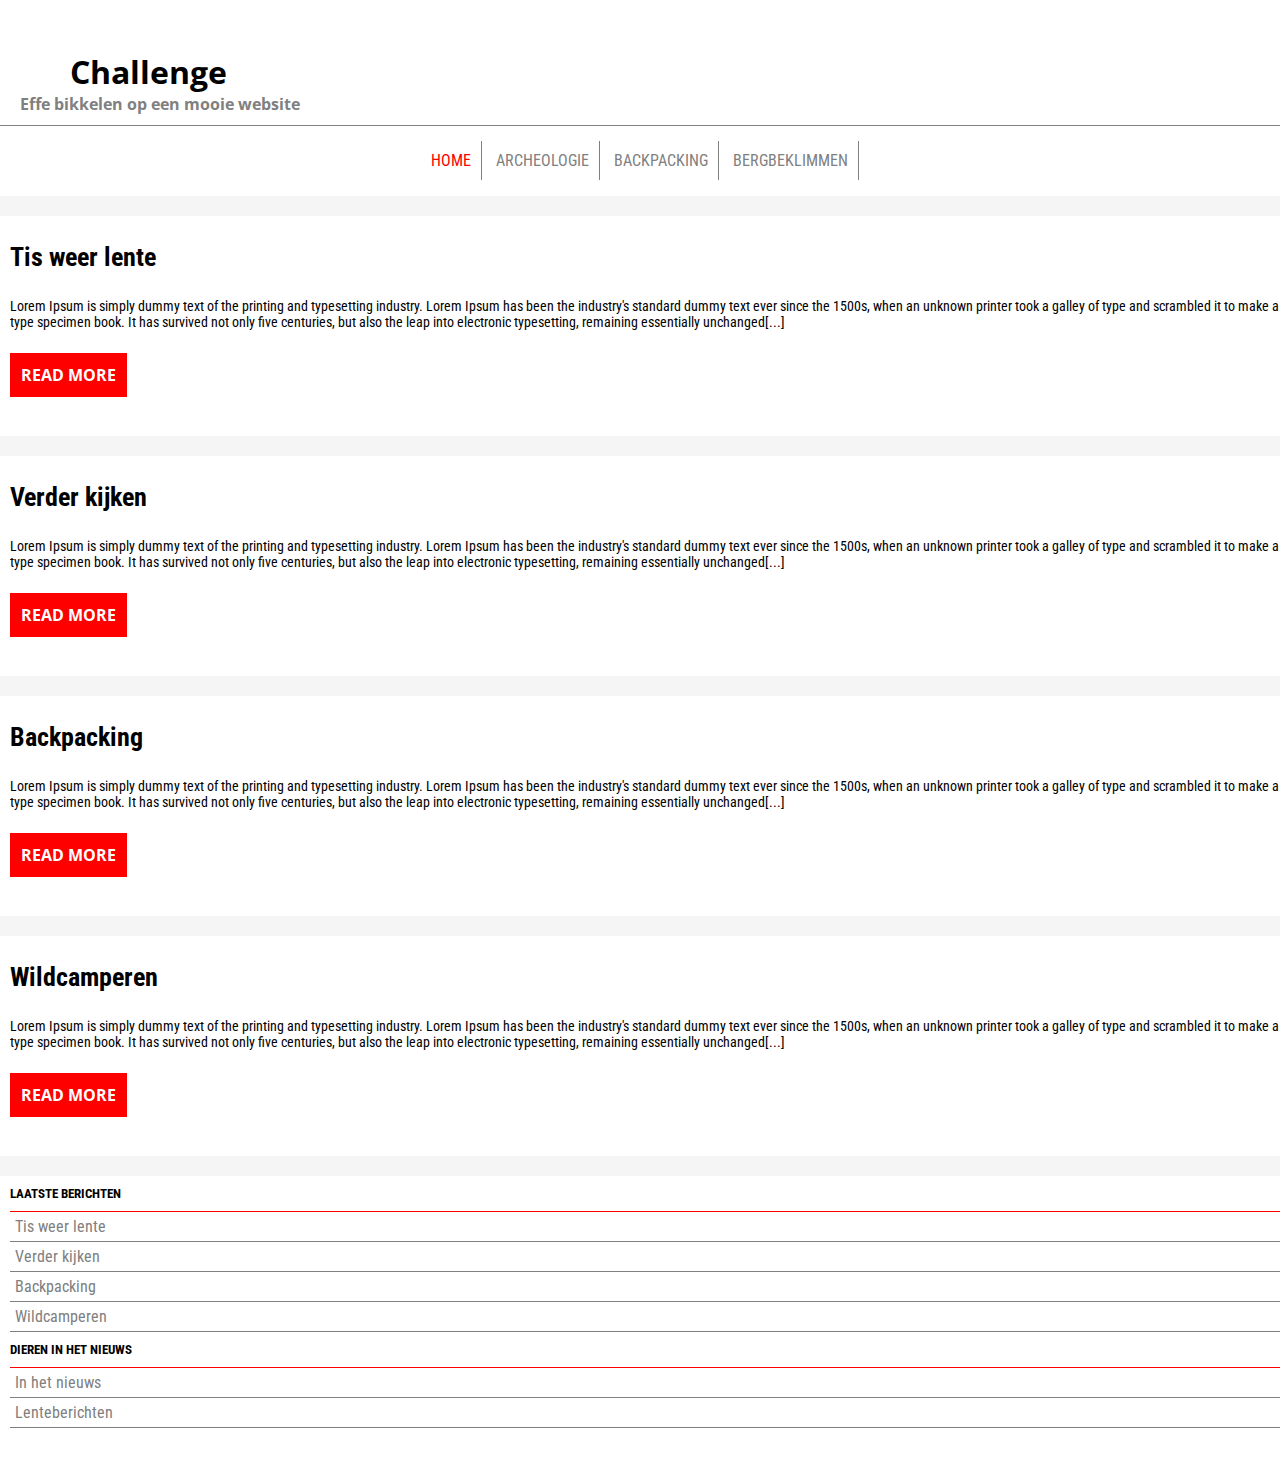
<file: index.html>
<!DOCTYPE html>
<html lang="en">
<head>
    <meta charset="UTF-8">
    <title>Challenge - Effe bikkelen op een mooie website</title>

    <!--Viewport is om de device resolutie op te halen en dit toe te passen aan de website-->
    <meta name="viewport" content="width=device-width, initial-scale=1">

    <!--De link hieronder verwijzd naar het css bestand-->
    <link rel="stylesheet" href="css/style.css">

    <!--Dit zijn meerderen favicons voor verschillende browsers ( meer gesupport )-->
    <link rel="apple-touch-icon" sizes="180x180" href="img/favicons/apple-touch-icon.png">
    <link rel="icon" type="image/png" sizes="32x32" href="img/favicons/favicon-32x32.png">
    <link rel="icon" type="image/png" sizes="16x16" href="img/favicons/favicon-16x16.png">
    <link rel="mask-icon" href="img/favicons/safari-pinned-tab.svg" color="#5bbad5">
    <meta name="msapplication-TileColor" content="#da532c">
    <meta name="theme-color" content="#ffffff">

    <!--Google fonts die ik het meeste vind lijken op die van versie ( 1 )-->
    <link href="https://fonts.googleapis.com/css?family=Open+Sans|Roboto+Condensed" rel="stylesheet">

</head>
<body>
<!--De header-->
<div class="header">
    <h1 id="challengeText1">Challenge</h1>
    <h4 id="challengeText2">Effe bikkelen op een mooie website</h4>
</div>
<!--NavigationMenu-->
<div class="nav">
    <label for="toggle">&#9776;</label>
    <input type="checkbox" id="toggle"/>
    <!--In de menu class zitten de links van de navbar-->
    <div class="menu">
        <a href="index.html" class="active">HOME</a>
        <a href="#">ARCHEOLOGIE</a>
        <a href="#">BACKPACKING</a>
        <a href="#">BERGBEKLIMMEN</a>
    </div>
</div>
<!--In de containers zit allen content-->
<div class="container">
    <div class="box1">
        <h3>Tis weer lente</h3>
        <p>Lorem Ipsum is simply dummy text of the printing and typesetting industry. Lorem Ipsum has been the
            industry's standard dummy text ever since the 1500s, when an unknown printer took a galley of type and
            scrambled it to make a type specimen book. It has survived not only five centuries, but also the leap into
            electronic typesetting, remaining essentially unchanged[...]</p>
        <a href="tisLente.html">READ MORE</a>
    </div>
</div>
<div class="container">
    <div class="box1">
        <h3>Verder kijken</h3>
        <p>Lorem Ipsum is simply dummy text of the printing and typesetting industry. Lorem Ipsum has been the
            industry's standard dummy text ever since the 1500s, when an unknown printer took a galley of type and
            scrambled it to make a type specimen book. It has survived not only five centuries, but also the leap into
            electronic typesetting, remaining essentially unchanged[...]</p>
        <a href="#">READ MORE</a>
    </div>
</div>
<div class="container">
    <div class="box1">
        <h3>Backpacking</h3>
        <p>Lorem Ipsum is simply dummy text of the printing and typesetting industry. Lorem Ipsum has been the
            industry's standard dummy text ever since the 1500s, when an unknown printer took a galley of type and
            scrambled it to make a type specimen book. It has survived not only five centuries, but also the leap into
            electronic typesetting, remaining essentially unchanged[...]</p>
        <a href="#">READ MORE</a>
    </div>
</div>
<div class="container">
    <div class="box1">
        <h3>Wildcamperen</h3>
        <p>Lorem Ipsum is simply dummy text of the printing and typesetting industry. Lorem Ipsum has been the
            industry's standard dummy text ever since the 1500s, when an unknown printer took a galley of type and
            scrambled it to make a type specimen book. It has survived not only five centuries, but also the leap into
            electronic typesetting, remaining essentially unchanged[...]</p>
        <a href="#">READ MORE</a>
    </div>
</div>
<div class="container2">
    <div class="footer">
        <h5>LAATSTE BERICHTEN</h5>
        <a href="tisLente.html">Tis weer lente</a>
        <a href="#">Verder kijken</a>
        <a href="#">Backpacking</a>
        <a href="#">Wildcamperen</a>
        <h5>DIEREN IN HET NIEUWS</h5>
        <a href="#">In het nieuws</a>
        <a href="#">Lenteberichten</a>
    </div>
</div>
<script src="https://ajax.googleapis.com/ajax/libs/jquery/3.3.1/jquery.min.js"></script>
<script src="https://cdnjs.cloudflare.com/ajax/libs/popper.js/1.12.9/umd/popper.min.js"></script>
</body>
</html>
</file>
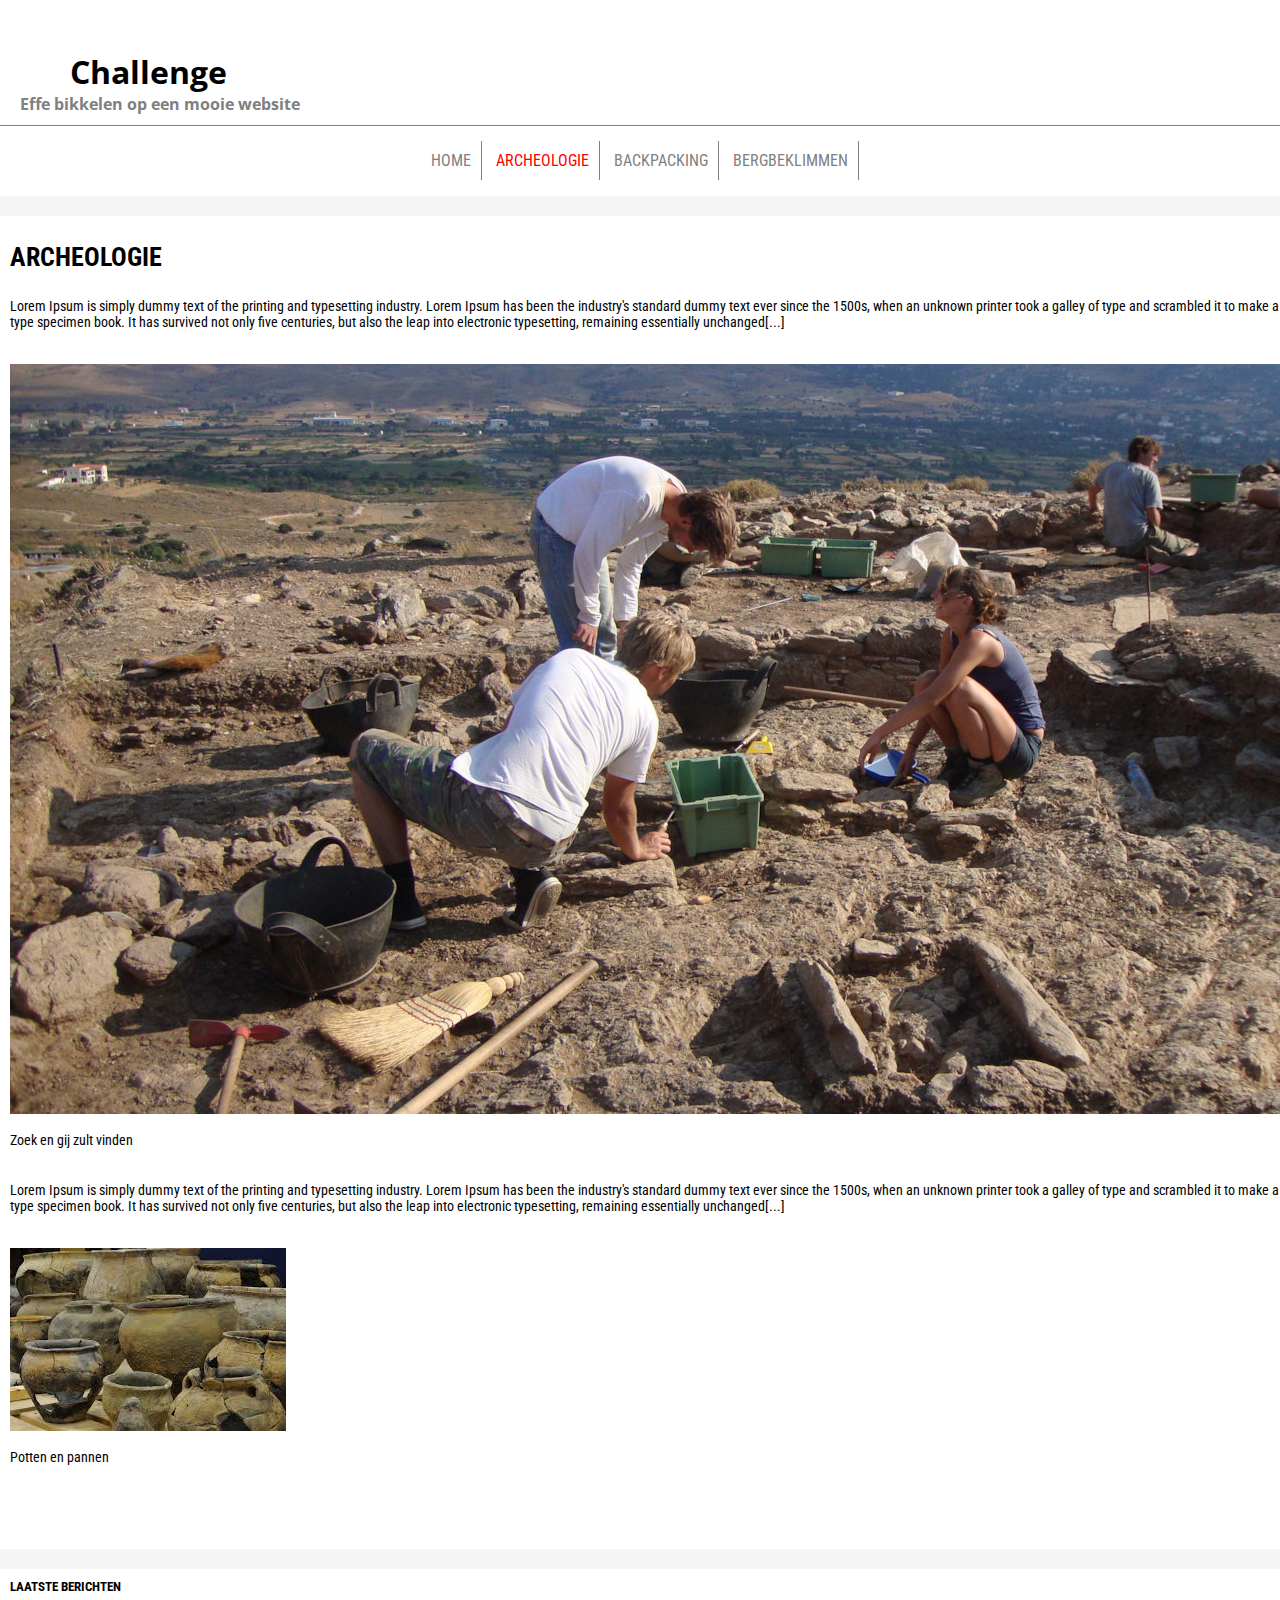
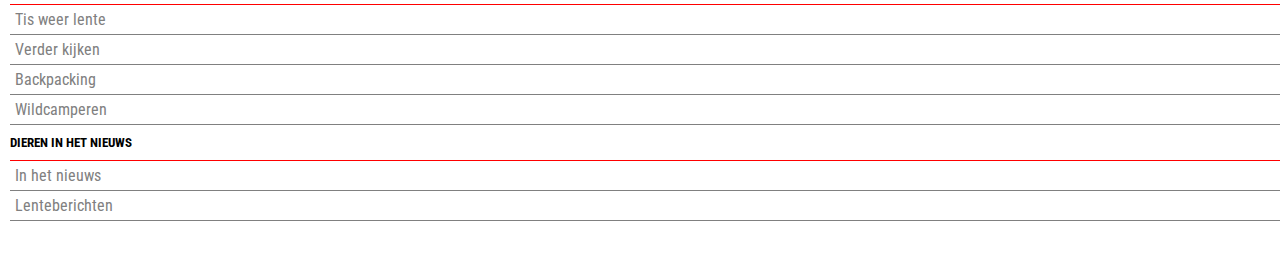
<file: archeologie.html>
<!DOCTYPE html>
<html lang="en">
<head>
    <meta charset="UTF-8">
    <title>Challenge - archeologie</title>
    <!--Viewport is om de device resolutie op te halen en dit toe te passen aan de website-->
    <meta name="viewport" content="width=device-width, initial-scale=1">

    <!--De link hieronder verwijzd naar het css bestand-->
    <link rel="stylesheet" href="css/style.css">

    <!--Dit zijn meerderen favicons voor verschillende browsers ( meer gesupport )-->
    <link rel="apple-touch-icon" sizes="180x180" href="img/favicons/apple-touch-icon.png">
    <link rel="icon" type="image/png" sizes="32x32" href="img/favicons/favicon-32x32.png">
    <link rel="icon" type="image/png" sizes="16x16" href="img/favicons/favicon-16x16.png">
    <link rel="mask-icon" href="img/favicons/safari-pinned-tab.svg" color="#5bbad5">
    <meta name="msapplication-TileColor" content="#da532c">
    <meta name="theme-color" content="#ffffff">

    <!--Google fonts die ik het meeste vind lijken op die van versie ( 1 )-->
    <link href="https://fonts.googleapis.com/css?family=Open+Sans|Roboto+Condensed" rel="stylesheet">
</head>
<body>
<!--De header-->
<div class="header">
    <h1 id="challengeText1">Challenge</h1>
    <h4 id="challengeText2">Effe bikkelen op een mooie website</h4>
</div>
<!--NavigationMenu-->
<div class="nav">
    <label for="toggle">&#9776;</label>
    <input type="checkbox" id="toggle"/>
    <!--In de menu class zitten de links van de navbar-->
    <div class="menu">
        <a href="index.html">HOME</a>
        <a href="archeologie.html" class="active">ARCHEOLOGIE</a>
        <a href="backpacking.html">BACKPACKING</a>
        <a href="bergbeklimmen.html">BERGBEKLIMMEN</a>
    </div>
</div>
<div class="container">
    <div class="box1">
        <h3>ARCHEOLOGIE</h3>
        <p>Lorem Ipsum is simply dummy text of the printing and typesetting industry. Lorem Ipsum has been the
            industry's standard dummy text ever since the 1500s, when an unknown printer took a galley of type and
            scrambled it to make a type specimen book. It has survived not only five centuries, but also the leap into
            electronic typesetting, remaining essentially unchanged[...]</p>
        <img class="imageResponsive" src="img/archeologie.jpg">
        <p>Zoek en gij zult vinden</p>
        <p>Lorem Ipsum is simply dummy text of the printing and typesetting industry. Lorem Ipsum has been the
            industry's standard dummy text ever since the 1500s, when an unknown printer took a galley of type and
            scrambled it to make a type specimen book. It has survived not only five centuries, but also the leap into
            electronic typesetting, remaining essentially unchanged[...]</p>
        <img class="imageResponsive" src="img/pannenenpotten.jpg">
        <p>Potten en pannen</p>
    </div>
</div>
        <div class="container2">
            <div class="footer">
                <h5>LAATSTE BERICHTEN</h5>
                <a href="tisLente.html" class="active">Tis weer lente</a>
                <a href="verderKijken.html">Verder kijken</a>
                <a href="backpacking.html">Backpacking</a>
                <a href="wildcamperen.html">Wildcamperen</a>
                <h5>DIEREN IN HET NIEUWS</h5>
                <a href="verderKijken.html">In het nieuws</a>
                <a href="tisLente.html">Lenteberichten</a>
            </div>
        </div>
        <script src="https://ajax.googleapis.com/ajax/libs/jquery/3.3.1/jquery.min.js"></script>
        <script src="https://cdnjs.cloudflare.com/ajax/libs/popper.js/1.12.9/umd/popper.min.js"></script>
</body>
</html>
</file>
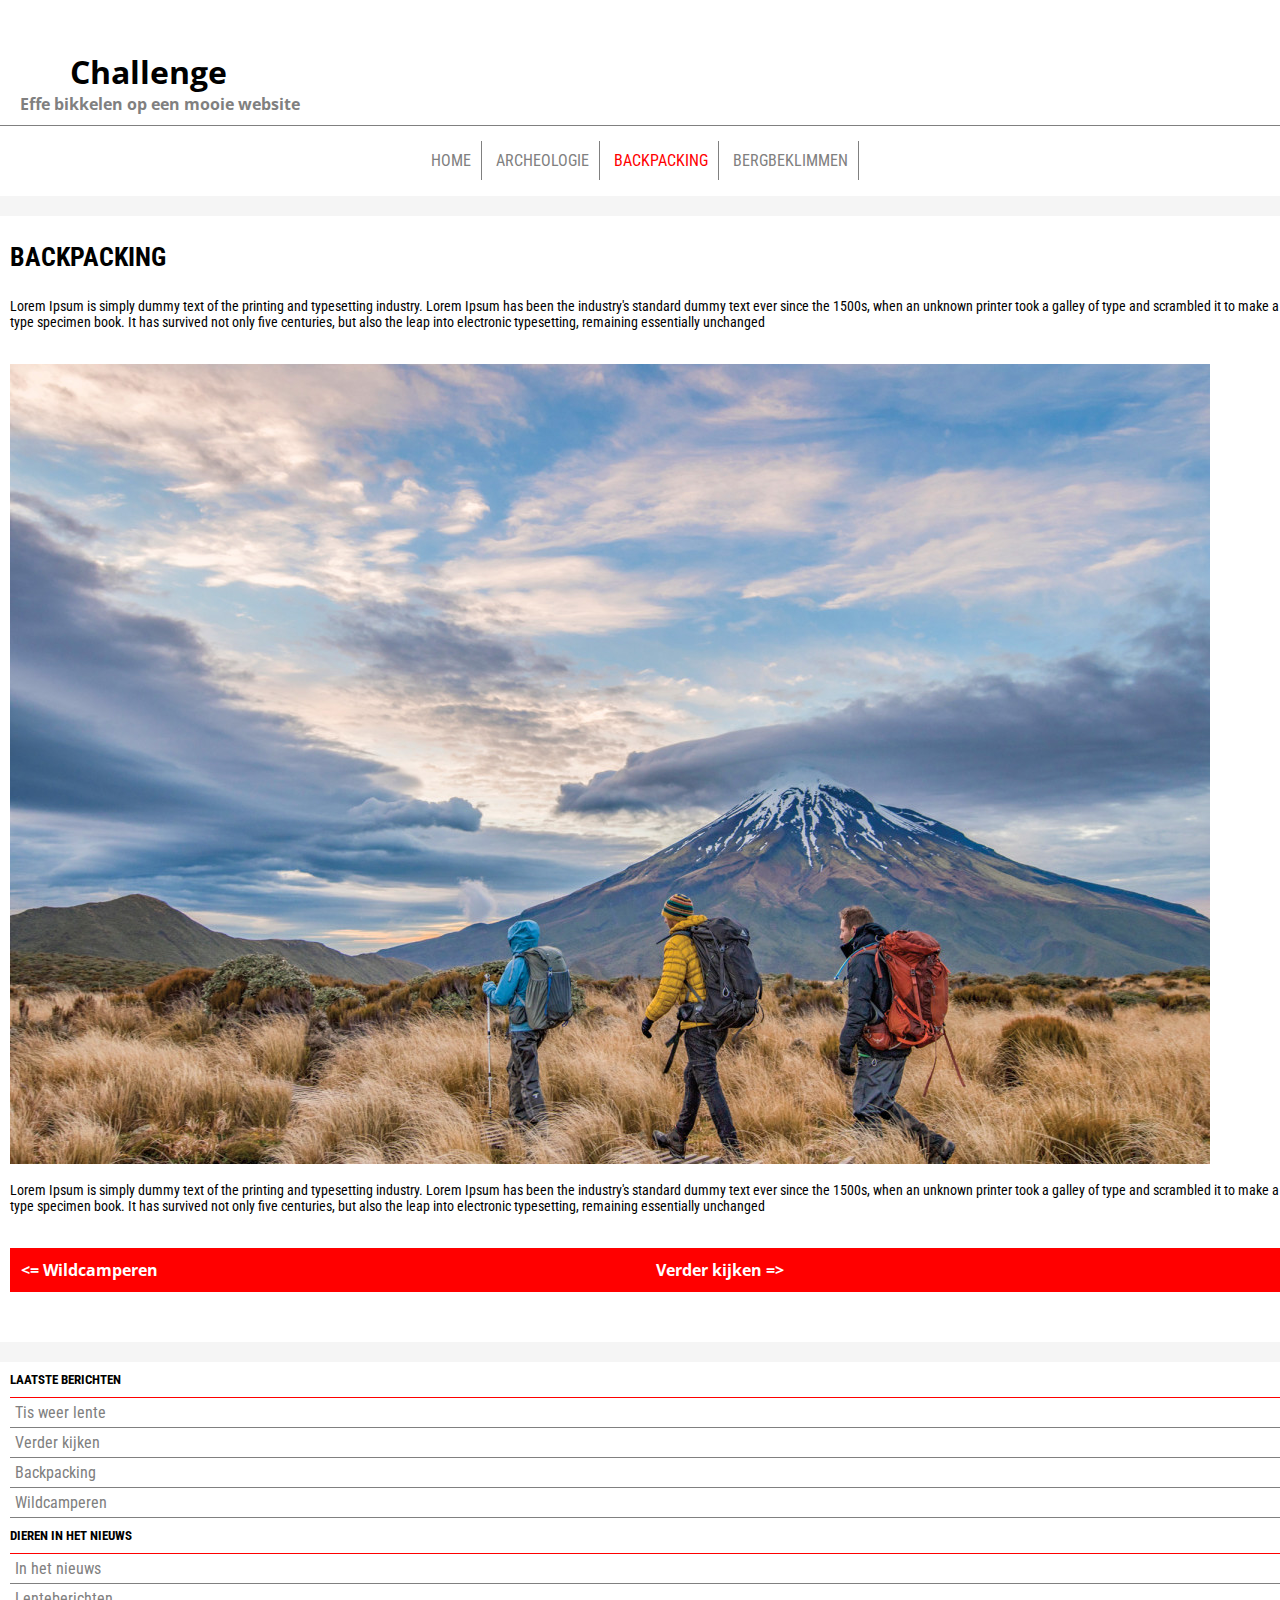
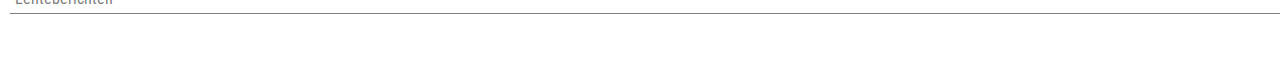
<file: backpacking.html>
<!DOCTYPE html>
<html lang="en">
<head>
    <meta charset="UTF-8">
    <title>Challenge - backpacking</title>
    <!--Viewport is om de device resolutie op te halen en dit toe te passen aan de website-->
    <meta name="viewport" content="width=device-width, initial-scale=1">

    <!--De link hieronder verwijzd naar het css bestand-->
    <link rel="stylesheet" href="css/style.css">

    <!--Dit zijn meerderen favicons voor verschillende browsers ( meer gesupport )-->
    <link rel="apple-touch-icon" sizes="180x180" href="img/favicons/apple-touch-icon.png">
    <link rel="icon" type="image/png" sizes="32x32" href="img/favicons/favicon-32x32.png">
    <link rel="icon" type="image/png" sizes="16x16" href="img/favicons/favicon-16x16.png">
    <link rel="mask-icon" href="img/favicons/safari-pinned-tab.svg" color="#5bbad5">
    <meta name="msapplication-TileColor" content="#da532c">
    <meta name="theme-color" content="#ffffff">

    <!--Google fonts die ik het meeste vind lijken op die van versie ( 1 )-->
    <link href="https://fonts.googleapis.com/css?family=Open+Sans|Roboto+Condensed" rel="stylesheet">
</head>
<body>
<!--De header-->
<div class="header">
    <h1 id="challengeText1">Challenge</h1>
    <h4 id="challengeText2">Effe bikkelen op een mooie website</h4>
</div>
<!--NavigationMenu-->
<div class="nav">
    <label for="toggle">&#9776;</label>
    <input type="checkbox" id="toggle"/>
    <!--In de menu class zitten de links van de navbar-->
    <div class="menu">
        <a href="index.html">HOME</a>
        <a href="archeologie.html">ARCHEOLOGIE</a>
        <a href="backpacking.html" class="active">BACKPACKING</a>
        <a href="bergbeklimmen.html">BERGBEKLIMMEN</a>
    </div>
</div>
<div class="container">
    <div class="box1">
        <h3>BACKPACKING</h3>
        <p>Lorem Ipsum is simply dummy text of the printing and typesetting industry. Lorem Ipsum has been the
            industry's standard dummy text ever since the 1500s, when an unknown printer took a galley of type and
            scrambled it to make a type specimen book. It has survived not only five centuries, but also the leap into
            electronic typesetting, remaining essentially unchanged</p>
        <img class="imageResponsive" src="img/backpacking.jpg">
        <p>Lorem Ipsum is simply dummy text of the printing and typesetting industry. Lorem Ipsum has been the
            industry's standard dummy text ever since the 1500s, when an unknown printer took a galley of type and
            scrambled it to make a type specimen book. It has survived not only five centuries, but also the leap into
            electronic typesetting, remaining essentially unchanged</p>
        <div class="buttons">
            <a href="wildcamperen.html" class="nextButtons"><= Wildcamperen</a>
            <a href="verderKijken.html" class="nextButtons2">Verder kijken =></a>
        </div>
    </div>
</div>
<div class="container2">
    <div class="footer">
        <h5>LAATSTE BERICHTEN</h5>
        <a href="tisLente.html" class="active">Tis weer lente</a>
        <a href="verderKijken.html">Verder kijken</a>
        <a href="backpacking.html">Backpacking</a>
        <a href="wildcamperen.html">Wildcamperen</a>
        <h5>DIEREN IN HET NIEUWS</h5>
        <a href="verderKijken.html">In het nieuws</a>
        <a href="tisLente.html">Lenteberichten</a>
    </div>
</div>
</body>
</html>
</file>
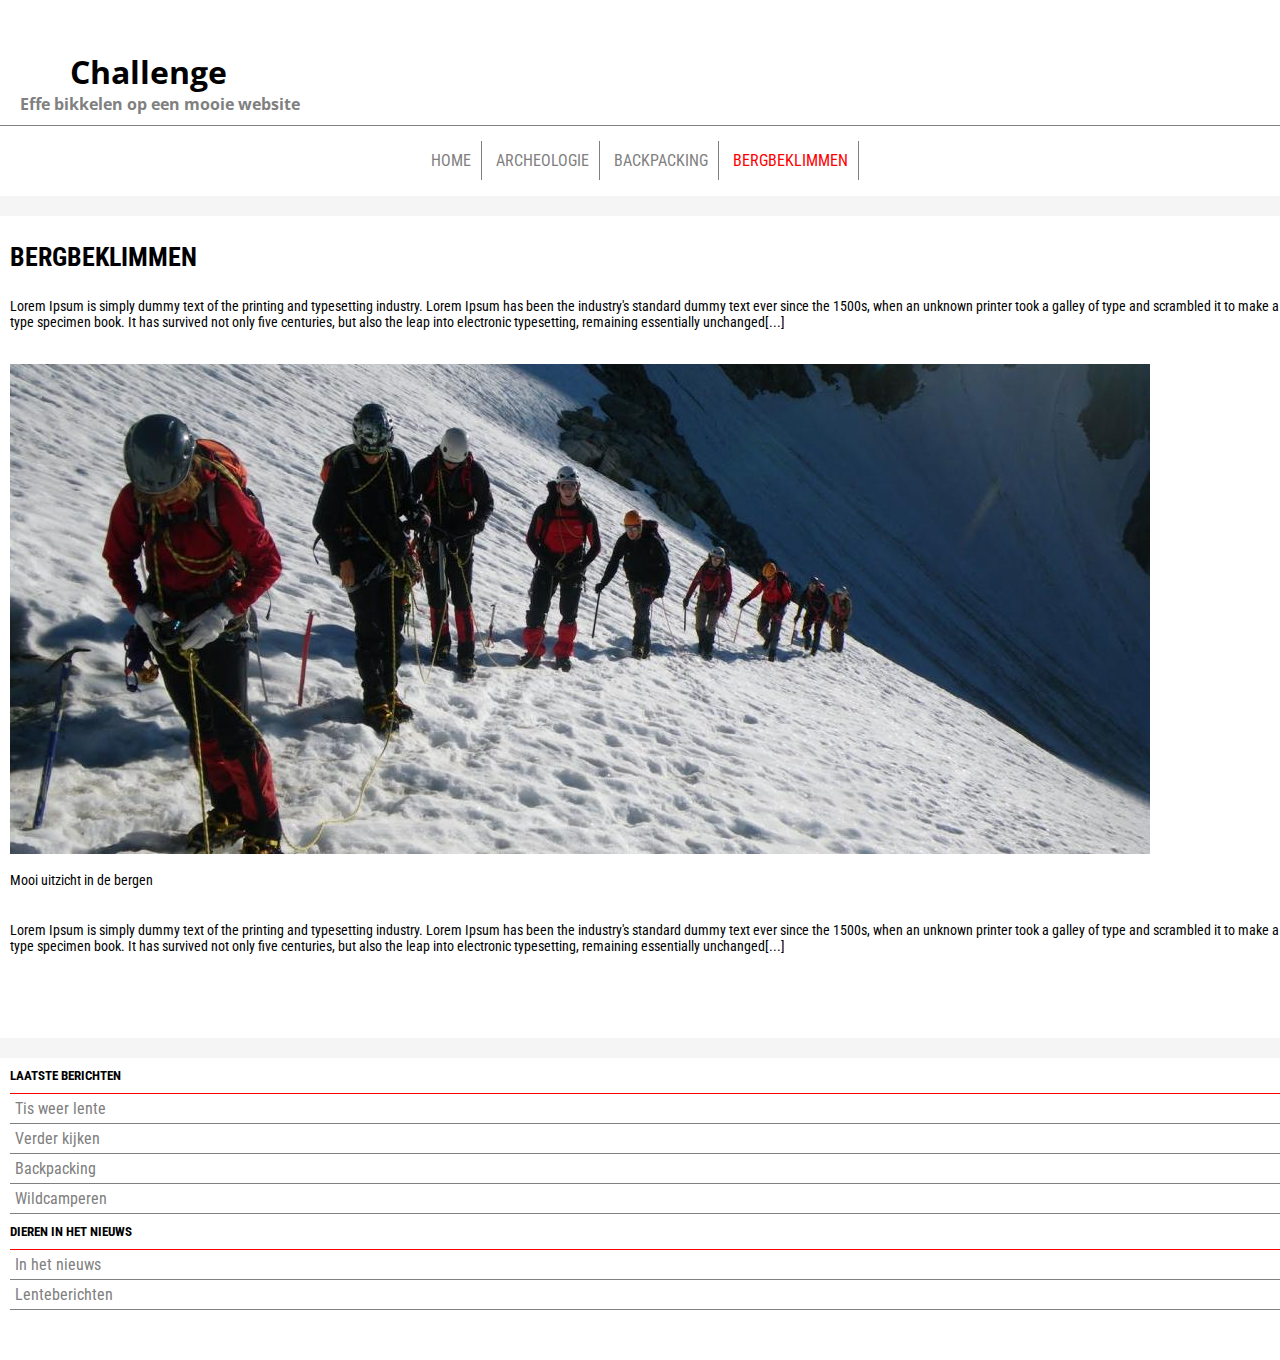
<file: bergbeklimmen.html>
<!DOCTYPE html>
<html lang="en">
<head>
    <meta charset="UTF-8">
    <title>Challenge - bergbelimmen</title>
    <!--Viewport is om de device resolutie op te halen en dit toe te passen aan de website-->
    <meta name="viewport" content="width=device-width, initial-scale=1">

    <!--De link hieronder verwijzd naar het css bestand-->
    <link rel="stylesheet" href="css/style.css">

    <!--Dit zijn meerderen favicons voor verschillende browsers ( meer gesupport )-->
    <link rel="apple-touch-icon" sizes="180x180" href="img/favicons/apple-touch-icon.png">
    <link rel="icon" type="image/png" sizes="32x32" href="img/favicons/favicon-32x32.png">
    <link rel="icon" type="image/png" sizes="16x16" href="img/favicons/favicon-16x16.png">
    <link rel="mask-icon" href="img/favicons/safari-pinned-tab.svg" color="#5bbad5">
    <meta name="msapplication-TileColor" content="#da532c">
    <meta name="theme-color" content="#ffffff">

    <!--Google fonts die ik het meeste vind lijken op die van versie ( 1 )-->
    <link href="https://fonts.googleapis.com/css?family=Open+Sans|Roboto+Condensed" rel="stylesheet">
</head>
<body>
<!--De header-->
<div class="header">
    <h1 id="challengeText1">Challenge</h1>
    <h4 id="challengeText2">Effe bikkelen op een mooie website</h4>
</div>
<!--NavigationMenu-->
<div class="nav">
    <label for="toggle">&#9776;</label>
    <input type="checkbox" id="toggle"/>
    <!--In de menu class zitten de links van de navbar-->
    <div class="menu">
        <a href="index.html">HOME</a>
        <a href="archeologie.html">ARCHEOLOGIE</a>
        <a href="backpacking.html">BACKPACKING</a>
        <a href="bergbeklimmen.html" class="active">BERGBEKLIMMEN</a>
    </div>
</div>
<div class="container">
    <div class="box1">
        <h3>BERGBEKLIMMEN</h3>
        <p>Lorem Ipsum is simply dummy text of the printing and typesetting industry. Lorem Ipsum has been the
            industry's standard dummy text ever since the 1500s, when an unknown printer took a galley of type and
            scrambled it to make a type specimen book. It has survived not only five centuries, but also the leap into
            electronic typesetting, remaining essentially unchanged[...]</p>
        <img class="imageResponsive" src="img/bergbeklimmen.jpg">
        <p>Mooi uitzicht in de bergen</p>
        <p>Lorem Ipsum is simply dummy text of the printing and typesetting industry. Lorem Ipsum has been the
            industry's standard dummy text ever since the 1500s, when an unknown printer took a galley of type and
            scrambled it to make a type specimen book. It has survived not only five centuries, but also the leap into
            electronic typesetting, remaining essentially unchanged[...]</p>
    </div>
</div>
<div class="container2">
    <div class="footer">
        <h5>LAATSTE BERICHTEN</h5>
        <a href="tisLente.html" class="active">Tis weer lente</a>
        <a href="verderKijken.html">Verder kijken</a>
        <a href="backpacking.html">Backpacking</a>
        <a href="wildcamperen.html">Wildcamperen</a>
        <h5>DIEREN IN HET NIEUWS</h5>
        <a href="verderKijken.html">In het nieuws</a>
        <a href="tisLente.html">Lenteberichten</a>
    </div>
</div>
<script src="https://ajax.googleapis.com/ajax/libs/jquery/3.3.1/jquery.min.js"></script>
<script src="https://cdnjs.cloudflare.com/ajax/libs/popper.js/1.12.9/umd/popper.min.js"></script>
</body>
</html
</file>
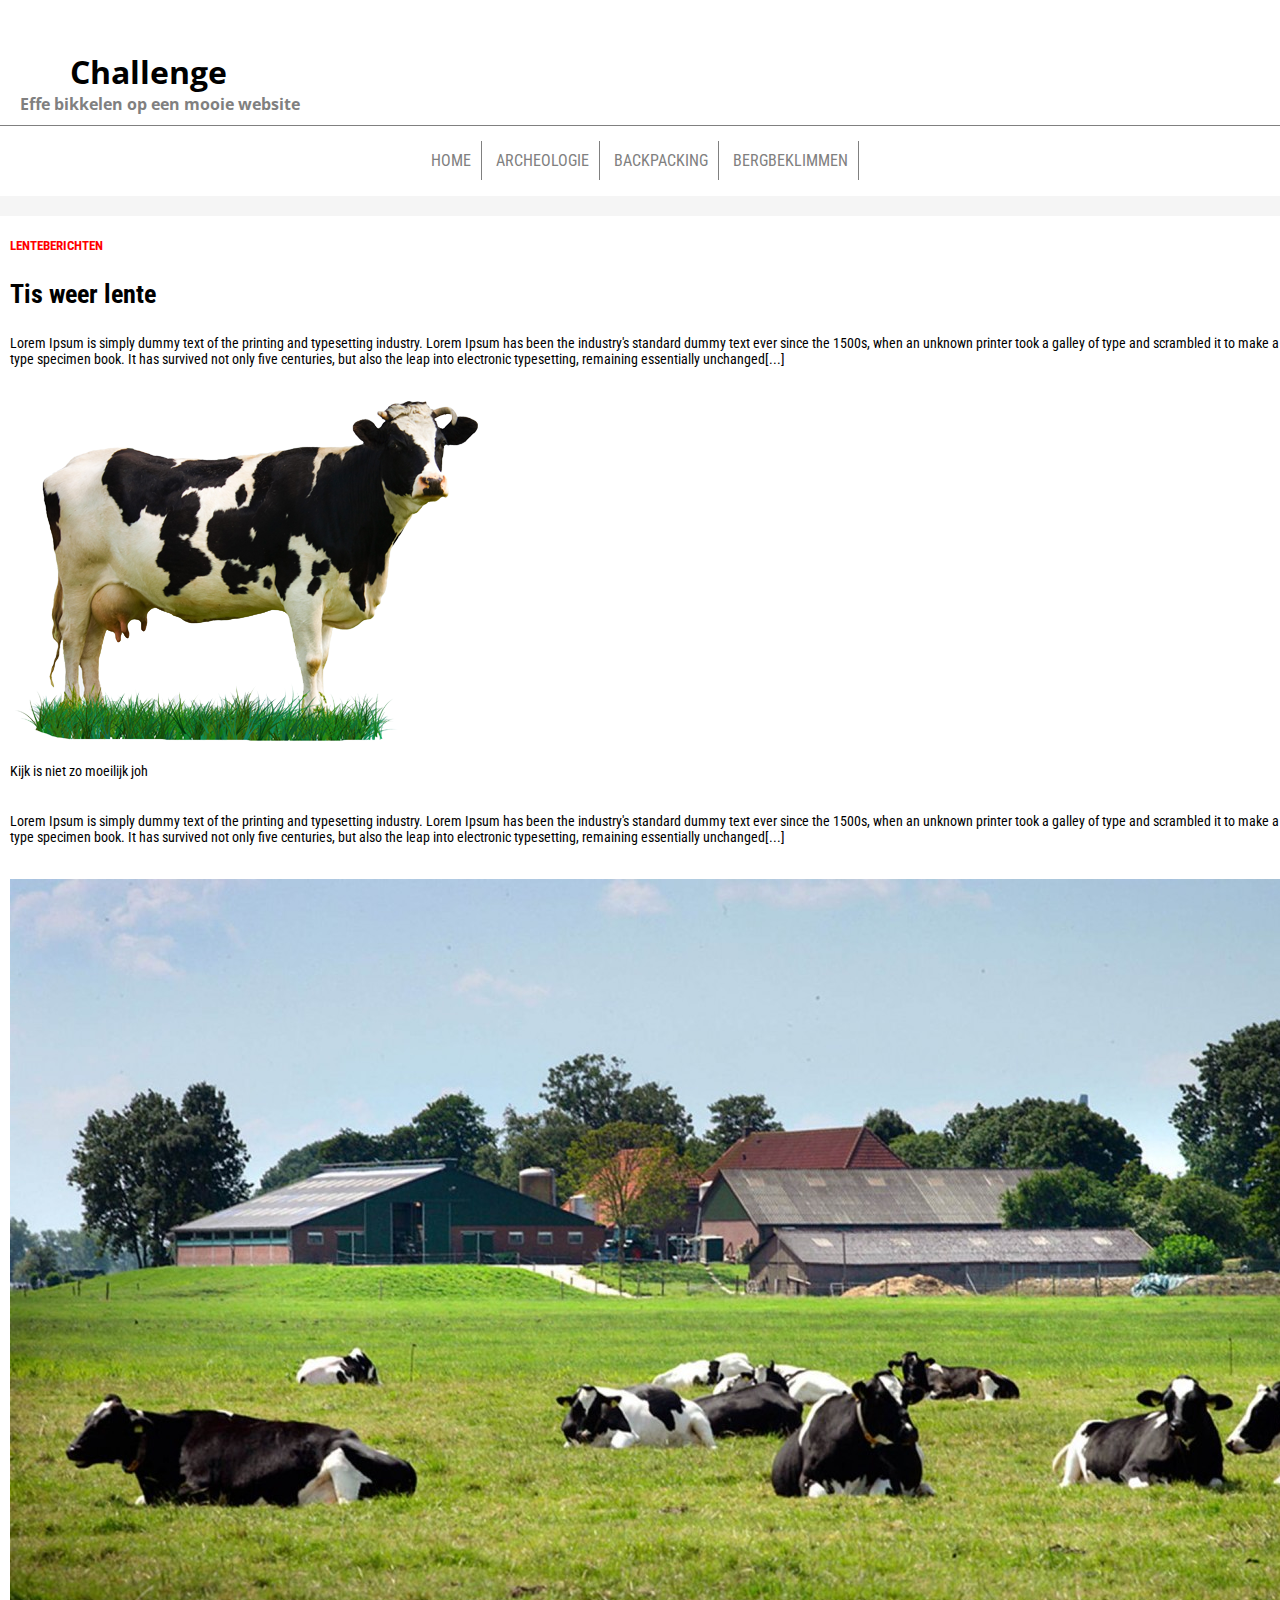
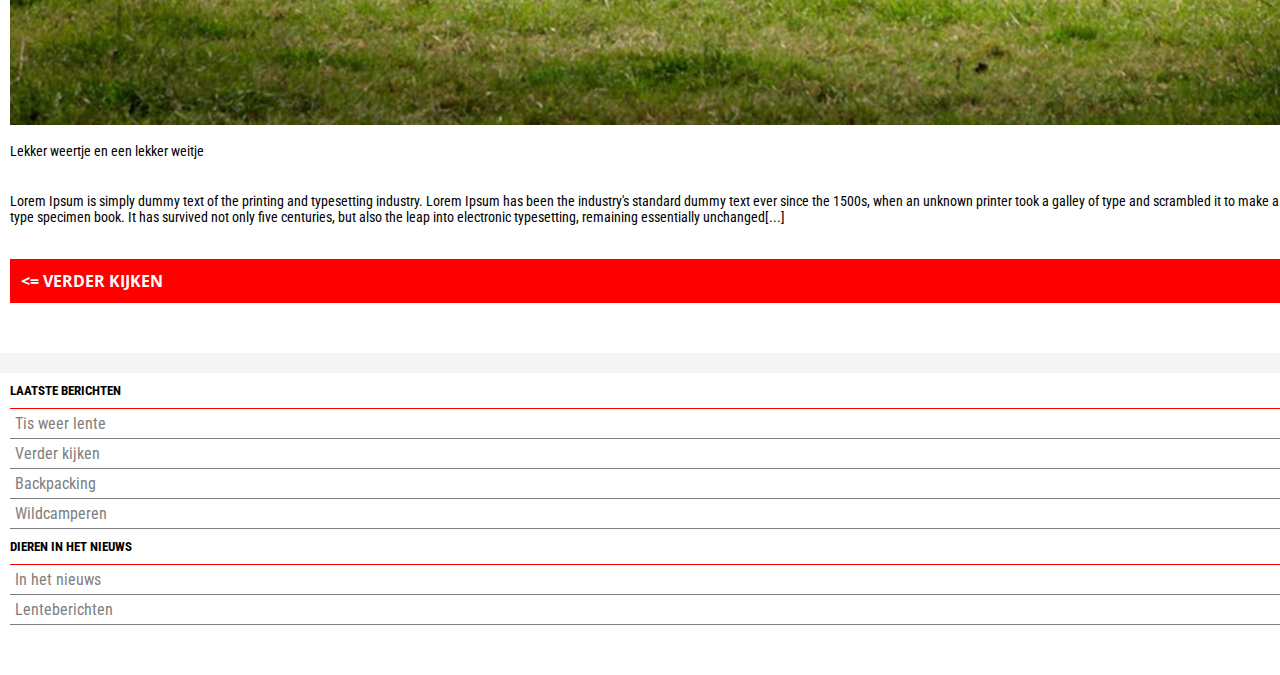
<file: tisLente.html>
<!DOCTYPE html>
<html lang="en">
<head>
    <meta charset="UTF-8">
    <title>Tis weer lente</title>
    <!--Viewport is om de device resolutie op te halen en dit toe te passen aan de website-->
    <meta name="viewport" content="width=device-width, initial-scale=1">

    <!--De link hieronder verwijzd naar het css bestand-->
    <link rel="stylesheet" href="css/style.css">

    <!--Dit zijn meerderen favicons voor verschillende browsers ( meer gesupport )-->
    <link rel="apple-touch-icon" sizes="180x180" href="img/favicons/apple-touch-icon.png">
    <link rel="icon" type="image/png" sizes="32x32" href="img/favicons/favicon-32x32.png">
    <link rel="icon" type="image/png" sizes="16x16" href="img/favicons/favicon-16x16.png">
    <link rel="mask-icon" href="img/favicons/safari-pinned-tab.svg" color="#5bbad5">
    <meta name="msapplication-TileColor" content="#da532c">
    <meta name="theme-color" content="#ffffff">

    <!--Google fonts die ik het meeste vind lijken op die van versie ( 1 )-->
    <link href="https://fonts.googleapis.com/css?family=Open+Sans|Roboto+Condensed" rel="stylesheet">
</head>
<body>
<!--De header-->
<div class="header">
    <h1 id="challengeText1">Challenge</h1>
    <h4 id="challengeText2">Effe bikkelen op een mooie website</h4>
</div>
<!--NavigationMenu-->
<div class="nav">
    <label for="toggle">&#9776;</label>
    <input type="checkbox" id="toggle"/>
    <!--In de menu class zitten de links van de navbar-->
    <div class="menu">
        <a href="index.html">HOME</a>
        <a href="archeologie.html">ARCHEOLOGIE</a>
        <a href="backpacking.html">BACKPACKING</a>
        <a href="bergbeklimmen.html">BERGBEKLIMMEN</a>
    </div>
</div>
<div class="container">
    <div class="box1">
        <h5 id="lenteBerichtenKop">LENTEBERICHTEN</h5>
        <h3>Tis weer lente</h3>
        <p>Lorem Ipsum is simply dummy text of the printing and typesetting industry. Lorem Ipsum has been the
            industry's standard dummy text ever since the 1500s, when an unknown printer took a galley of type and
            scrambled it to make a type specimen book. It has survived not only five centuries, but also the leap into
            electronic typesetting, remaining essentially unchanged[...]</p>
        <img class="imageResponsive" src="img/cow.png">
            <p>Kijk is niet zo moeilijk joh</p>
        <p>Lorem Ipsum is simply dummy text of the printing and typesetting industry. Lorem Ipsum has been the
            industry's standard dummy text ever since the 1500s, when an unknown printer took a galley of type and
            scrambled it to make a type specimen book. It has survived not only five centuries, but also the leap into
            electronic typesetting, remaining essentially unchanged[...]</p>
        <img class="imageResponsive" src="img/cow2.jpg">
        <p>Lekker weertje en een lekker weitje</p>
        <p>Lorem Ipsum is simply dummy text of the printing and typesetting industry. Lorem Ipsum has been the
            industry's standard dummy text ever since the 1500s, when an unknown printer took a galley of type and
            scrambled it to make a type specimen book. It has survived not only five centuries, but also the leap into
            electronic typesetting, remaining essentially unchanged[...]</p>
        <a href="verderKijken.html" class="nextButtons"><= VERDER KIJKEN</a>
    </div>
</div>
<div class="container2">
    <div class="footer">
        <h5>LAATSTE BERICHTEN</h5>
        <a href="tisLente.html" class="active">Tis weer lente</a>
        <a href="verderKijken.html">Verder kijken</a>
        <a href="backpacking.html">Backpacking</a>
        <a href="wildcamperen.html">Wildcamperen</a>
        <h5>DIEREN IN HET NIEUWS</h5>
        <a href="#">In het nieuws</a>
        <a href="tisLente.html">Lenteberichten</a>
    </div>
</div>
<script src="https://ajax.googleapis.com/ajax/libs/jquery/3.3.1/jquery.min.js"></script>
<script src="https://cdnjs.cloudflare.com/ajax/libs/popper.js/1.12.9/umd/popper.min.js"></script>
</body>
</html>
</file>
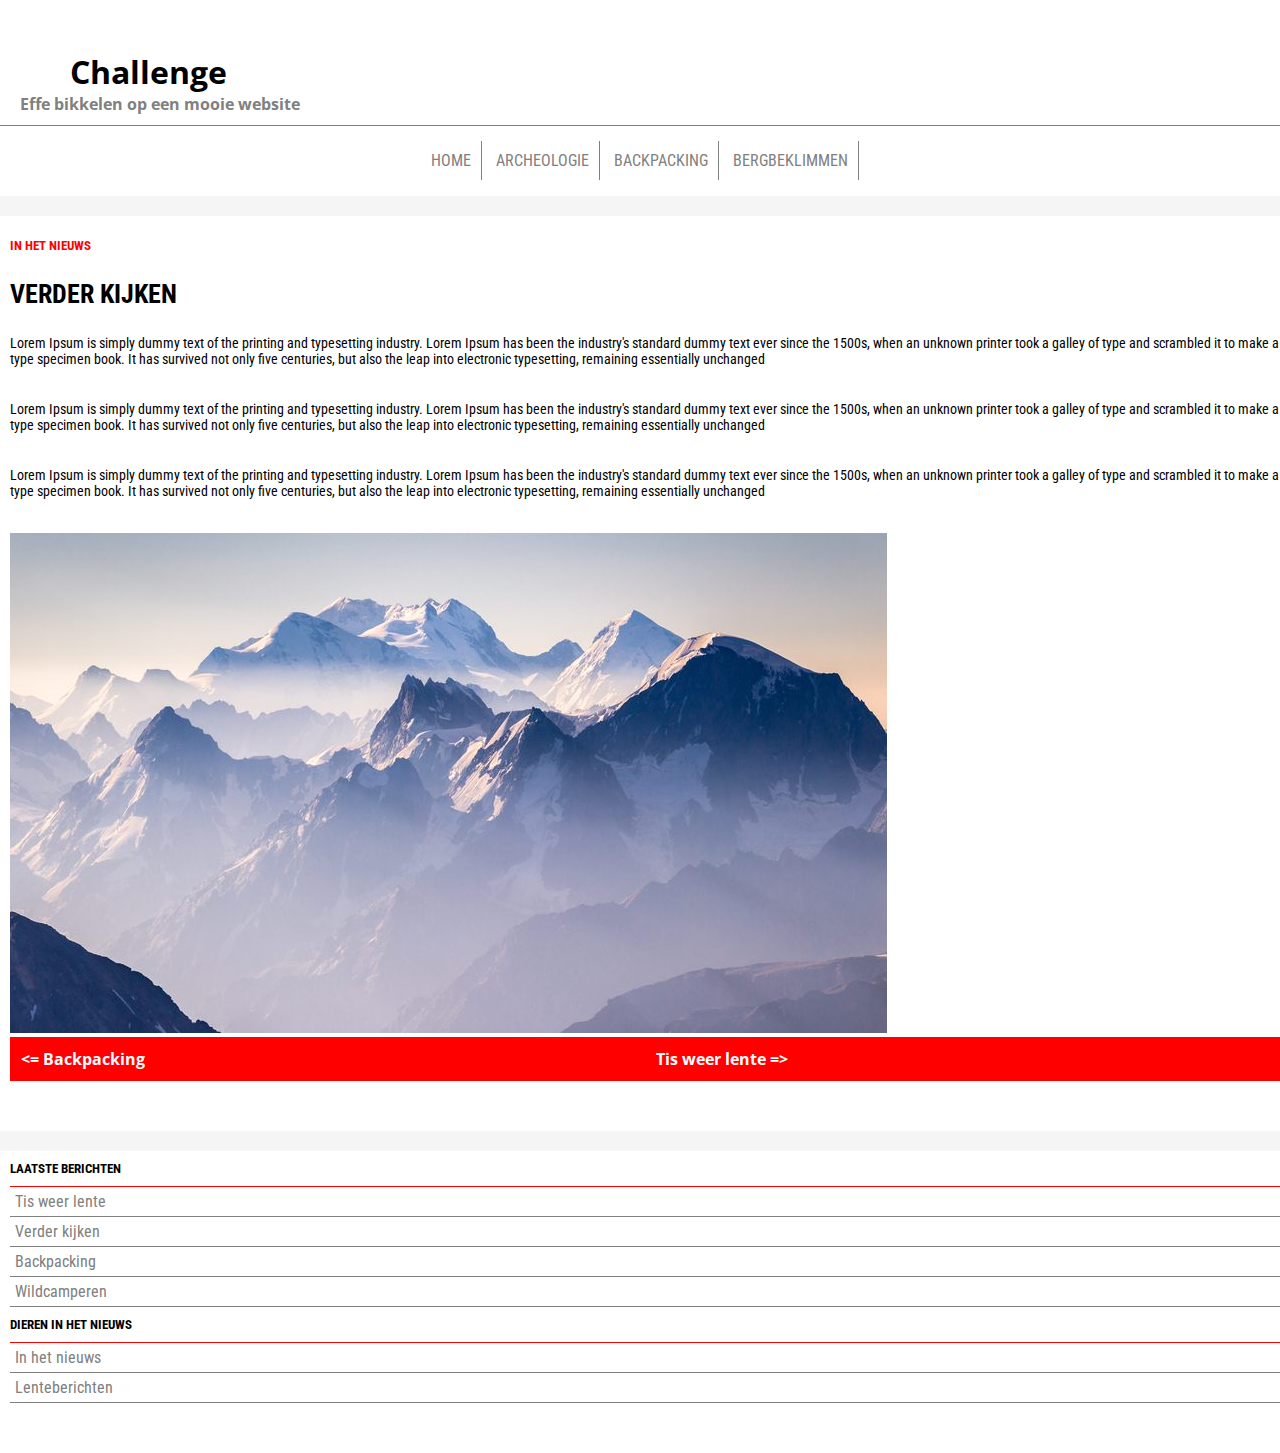
<file: verderKijken.html>
<!DOCTYPE html>
<html lang="en">
<head>
    <meta charset="UTF-8">
    <title>Challenge - Verder kijken</title>
    <!--Viewport is om de device resolutie op te halen en dit toe te passen aan de website-->
    <meta name="viewport" content="width=device-width, initial-scale=1">

    <!--De link hieronder verwijzd naar het css bestand-->
    <link rel="stylesheet" href="css/style.css">

    <!--Dit zijn meerderen favicons voor verschillende browsers ( meer gesupport )-->
    <link rel="apple-touch-icon" sizes="180x180" href="img/favicons/apple-touch-icon.png">
    <link rel="icon" type="image/png" sizes="32x32" href="img/favicons/favicon-32x32.png">
    <link rel="icon" type="image/png" sizes="16x16" href="img/favicons/favicon-16x16.png">
    <link rel="mask-icon" href="img/favicons/safari-pinned-tab.svg" color="#5bbad5">
    <meta name="msapplication-TileColor" content="#da532c">
    <meta name="theme-color" content="#ffffff">

    <!--Google fonts die ik het meeste vind lijken op die van versie ( 1 )-->
    <link href="https://fonts.googleapis.com/css?family=Open+Sans|Roboto+Condensed" rel="stylesheet">
</head>
<body>
<!--De header-->
<div class="header">
    <h1 id="challengeText1">Challenge</h1>
    <h4 id="challengeText2">Effe bikkelen op een mooie website</h4>
</div>
<!--NavigationMenu-->
<div class="nav">
    <label for="toggle">&#9776;</label>
    <input type="checkbox" id="toggle"/>
    <!--In de menu class zitten de links van de navbar-->
    <div class="menu">
        <a href="index.html">HOME</a>
        <a href="archeologie.html">ARCHEOLOGIE</a>
        <a href="backpacking.html">BACKPACKING</a>
        <a href="bergbeklimmen.html">BERGBEKLIMMEN</a>
    </div>
</div>
<div class="container">
    <div class="box1">
        <h5 id="lenteBerichtenKop">IN HET NIEUWS</h5>
        <h3>VERDER KIJKEN</h3>
        <p>Lorem Ipsum is simply dummy text of the printing and typesetting industry. Lorem Ipsum has been the
            industry's standard dummy text ever since the 1500s, when an unknown printer took a galley of type and
            scrambled it to make a type specimen book. It has survived not only five centuries, but also the leap into
            electronic typesetting, remaining essentially unchanged</p>
        <p>Lorem Ipsum is simply dummy text of the printing and typesetting industry. Lorem Ipsum has been the
            industry's standard dummy text ever since the 1500s, when an unknown printer took a galley of type and
            scrambled it to make a type specimen book. It has survived not only five centuries, but also the leap into
            electronic typesetting, remaining essentially unchanged</p>
        <p>Lorem Ipsum is simply dummy text of the printing and typesetting industry. Lorem Ipsum has been the
            industry's standard dummy text ever since the 1500s, when an unknown printer took a galley of type and
            scrambled it to make a type specimen book. It has survived not only five centuries, but also the leap into
            electronic typesetting, remaining essentially unchanged</p>
        <img class="imageResponsive" src="img/verderkijken.jpg">
        <div class="buttons">
        <a href="backpacking.html" class="nextButtons"><= Backpacking</a>
        <a href="tisLente.html" class="nextButtons2">Tis weer lente =></a>
        </div>
    </div>
</div>
    <div class="container2">
        <div class="footer">
            <h5>LAATSTE BERICHTEN</h5>
            <a href="tisLente.html" class="active">Tis weer lente</a>
            <a href="verderKijken.html">Verder kijken</a>
            <a href="backpacking.html">Backpacking</a>
            <a href="wildcamperen.html">Wildcamperen</a>
            <h5>DIEREN IN HET NIEUWS</h5>
            <a href="verderKijken.html">In het nieuws</a>
            <a href="tisLente.html">Lenteberichten</a>
        </div>
    </div>
</body>
</html>
</file>
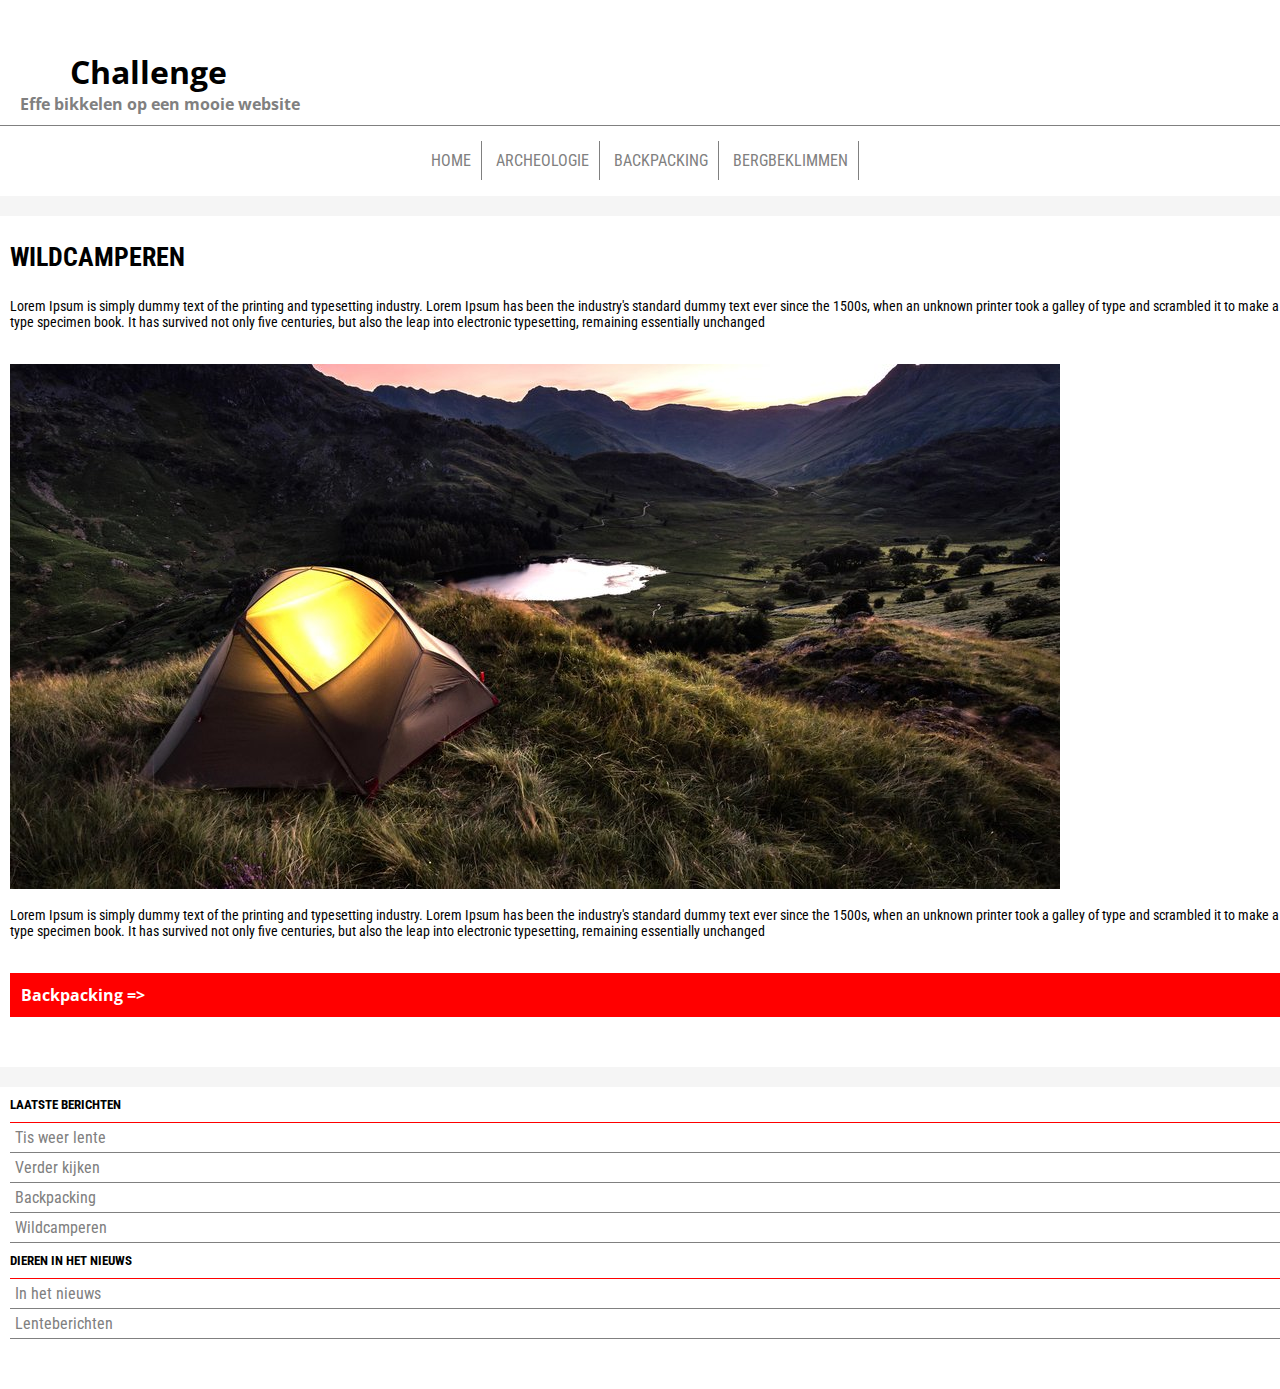
<file: wildcamperen.html>
<!DOCTYPE html>
<html lang="en">
<head>
    <meta charset="UTF-8">
    <title>Challenge - wildcamperen</title>
    <!--Viewport is om de device resolutie op te halen en dit toe te passen aan de website-->
    <meta name="viewport" content="width=device-width, initial-scale=1">

    <!--De link hieronder verwijzd naar het css bestand-->
    <link rel="stylesheet" href="css/style.css">

    <!--Dit zijn meerderen favicons voor verschillende browsers ( meer gesupport )-->
    <link rel="apple-touch-icon" sizes="180x180" href="img/favicons/apple-touch-icon.png">
    <link rel="icon" type="image/png" sizes="32x32" href="img/favicons/favicon-32x32.png">
    <link rel="icon" type="image/png" sizes="16x16" href="img/favicons/favicon-16x16.png">
    <link rel="mask-icon" href="img/favicons/safari-pinned-tab.svg" color="#5bbad5">
    <meta name="msapplication-TileColor" content="#da532c">
    <meta name="theme-color" content="#ffffff">

    <!--Google fonts die ik het meeste vind lijken op die van versie ( 1 )-->
    <link href="https://fonts.googleapis.com/css?family=Open+Sans|Roboto+Condensed" rel="stylesheet">
</head>
<body>
<!--De header-->
<div class="header">
    <h1 id="challengeText1">Challenge</h1>
    <h4 id="challengeText2">Effe bikkelen op een mooie website</h4>
</div>
<!--NavigationMenu-->
<div class="nav">
    <label for="toggle">&#9776;</label>
    <input type="checkbox" id="toggle"/>
    <!--In de menu class zitten de links van de navbar-->
    <div class="menu">
        <a href="index.html">HOME</a>
        <a href="archeologie.html">ARCHEOLOGIE</a>
        <a href="backpacking.html">BACKPACKING</a>
        <a href="bergbeklimmen.html">BERGBEKLIMMEN</a>
    </div>
</div>
<div class="container">
    <div class="box1">
        <h3>WILDCAMPEREN</h3>
        <p>Lorem Ipsum is simply dummy text of the printing and typesetting industry. Lorem Ipsum has been the
            industry's standard dummy text ever since the 1500s, when an unknown printer took a galley of type and
            scrambled it to make a type specimen book. It has survived not only five centuries, but also the leap into
            electronic typesetting, remaining essentially unchanged</p>
        <img class="imageResponsive" src="img/wildcamping.jpg">
        <p>Lorem Ipsum is simply dummy text of the printing and typesetting industry. Lorem Ipsum has been the
            industry's standard dummy text ever since the 1500s, when an unknown printer took a galley of type and
            scrambled it to make a type specimen book. It has survived not only five centuries, but also the leap into
            electronic typesetting, remaining essentially unchanged</p>
        <div class="buttons">
            <a href="backpacking.html" class="nextButtons">Backpacking =></a>
        </div>
    </div>
</div>
<div class="container2">
    <div class="footer">
        <h5>LAATSTE BERICHTEN</h5>
        <a href="tisLente.html" class="active">Tis weer lente</a>
        <a href="verderKijken.html">Verder kijken</a>
        <a href="backpacking.html">Backpacking</a>
        <a href="wildcamperen.html">Wildcamperen</a>
        <h5>DIEREN IN HET NIEUWS</h5>
        <a href="verderKijken.html">In het nieuws</a>
        <a href="tisLente.html">Lenteberichten</a>
    </div>
</div>
</body>
</html>
</file>
<file: css/style.css>
/*
font-family: 'Open Sans', sans-serif; == Kopjes en navbar.
font-family: 'Roboto Condensed', sans-serif; == Normal text.
*/

/*- Hieronder zit de desktop versie -*/
html, body {
    width: 100%;
    height: 100%;
    margin: 0;
    background-color: whitesmoke;
}
h5#lenteBerichtenKop {
    color: red;
}
.header {
    background-color: white;
    padding-top: 50px;
    padding-bottom: 10px;
    padding-left: 20px;
    margin: 0;
    display: flex;
    flex-wrap: wrap;
    font-family: 'Open Sans', sans-serif;
}
.header#challengeText1, h1 {
    padding-left: 50px;
    width: 100%;
    height: auto;
    margin: 0;
    font-weight: bold;
}
.header#challengeText2, h4 {
    width: 100%;
    height: auto;
    text-align: left;
    margin: 0;
    color: gray;
}
.nav {
    border-top: 1px solid gray;
    text-align: center;
    height: 70px;
}
.menu {
    background-color: white;
    margin: 0;
}
.menu a {
    font-family: 'Roboto Condensed', sans-serif;
    border-right: 1px solid gray;
    padding: 10px;
    text-decoration: none;
    color: gray;
    line-height: 70px;
    margin: 0;
    transition: color 1s;
}
.menu a:hover {
    color: red;
    transition: color 1s;
}
a.active {
    color: red;
}
label {
    color: white;
    margin: 0;
    padding: 0 40px 0 0;
    font-size: 26px;
    line-height: 70px;
    display: none;
}
#toggle {
    display: none;
}
.container {
    flex-direction: column;
    display: flex;
    padding-top: 20px;
    font-family: 'Roboto Condensed', sans-serif;
}
.container div {
    background-color: white;
}
.box1 {
    flex: 1;
    order: 1;
    padding-bottom: 50px;
    padding-left: 10px;
    font-family: 'Roboto Condensed', sans-serif;
}
.box1 h3 {
    font-size: 26px;
}
.box1 p {
    padding-bottom: 20px;
    font-size: 14px;
}
.box1 a {
    font-weight: bold;
    background-color: red;
    color: white;
    padding: 10px;
    font-size: 16px;
    border: 1px solid red;
    text-decoration: none;
    font-family: 'Open Sans', sans-serif;
    transition: background-color 1s, color 1s;
}
.box1 a:hover {
    background-color: white;
    color: red;
    transition: background-color 1s, color 1s;
}
.container2 {
    flex-direction: column;
    display: flex;
    font-family: 'Roboto Condensed', sans-serif;
    padding-top: 20px;
}
.container2 div {
    background-color: white;
}
.footer {
    flex: 1;
    order: 2;
    width: 100%;
    padding-bottom: 50px;
    padding-left: 10px;
    font-family: 'Roboto Condensed', sans-serif;
}
.footer h5 {
    margin: 0;
    padding: 10px 0 10px 0;
    border-bottom: 1px solid red;
}
.footer a {
    color: gray;
    text-decoration: none;
    display: block;
    margin: 0;
    padding: 5px;
    border-bottom: 1px solid gray;
    transition: color 1s;
}
.footer a:hover {
    color: red;
    transition: color 1s;
}
.buttons {
    display: flex;
    width: 100%;
}
.nextButtons {
    display: flex;
    flex: 1;
    order: 1;
}
a.nextButtons2 {
    text-align: right;
}
.nextButtons2 {
    display: flex;
    flex: 1;
    order: 2;
}

/*- Begin van mobile version te zien aan de media query -*/
@media only screen and (max-width: 768px) {
    html, body {
        width: 100%;
        height: 100%;
        margin: 0;
        background-color: whitesmoke;
    }
    a.active {
        color: red;
    }
    .header {
        padding-top: 10px;
        padding-bottom: 60px;
        margin: 0;
        display: flex;
        flex-wrap: wrap;
        align-items: center;
        font-family: 'Open Sans', sans-serif;
    }
    .header#challengeText1, h1 {
        text-align: center;
        width: 100%;
        height: auto;
        margin: 0;
        font-weight: bold;
    }
    .header#challengeText2, h4 {
        width: 100%;
        height: auto;
        text-align: center;
        margin: 0;
        color: gray;
    }
    label {
        display: block;
        cursor: pointer;
        border-bottom: 1px solid red;
    }
    .menu {
        text-align: left;
        width: 100%;
        display: none;
        background-color: #373737;
    }
    .nav {
        text-align: right;
        background-color: #373737;
    }
    .menu a {
        padding: 0 0 0 10px;
        display: block;
        border-right: none;
        font-size: 12px;
        border-bottom: 1px solid gray;
        margin: 0;
        transition: color 1s;
    }
    .menu a:hover {
        color: red;
        transition: color 1s;
    }
    #toggle:checked + .menu {
        display: block;
        position: absolute;
    }
    .container {
        display: flex;
        padding-top: 20px;
        font-family: 'Roboto Condensed', sans-serif;
    }
    .container div {
        background-color: white;
    }
    .box1 {
        padding-bottom: 50px;
        padding-left: 10px;
        font-family: 'Roboto Condensed', sans-serif;
    }
    .box1 h3 {
        font-size: 26px;
    }
    .box1 p {
        padding-bottom: 20px;
      font-size: 14px;
    }
    .box1 a {
        font-weight: bold;
        background-color: red;
        color: white;
        padding: 10px;
        font-size: 16px;
        border: 1px solid red;
        text-decoration: none;
        font-family: 'Open Sans', sans-serif;
        transition: background-color 1s, color 1s;
    }
    .box1 a:hover {
        background-color: white;
        color: red;
        transition: background-color 1s, color 1s;
    }
    .container2 {
        display: flex;
        font-family: 'Roboto Condensed', sans-serif;
        padding-top: 20px;
    }
    .container2 div {
        background-color: white;
    }
    .footer {
        width: 100%;
        padding-bottom: 50px;
        padding-left: 10px;
        font-family: 'Roboto Condensed', sans-serif;
    }
    .footer h5 {
        margin: 0;
        padding: 10px 0 10px 0;
        border-bottom: 1px solid red;
    }
    .footer a {
        color: gray;
        text-decoration: none;
        display: block;
        margin: 0;
        padding: 5px;
        border-bottom: 1px solid gray;
        transition: color 1s;
    }
    .footer a:hover {
        color: red;
        transition: color 1s;
    }
    .imageResponsive {
        display: flex;
        width: 100%;
        height: auto;
    }
    .imageResponsive, img {
        display: flex;
        padding: 10px;
    }
    .imageResponsive, p {
        text-align: center;
    }
    .nextButtons a {
        font-weight: bold;
        background-color: red;
        color: white;
        padding: 10px;
        font-size: 16px;
        border: 1px solid red;
        text-decoration: none;
        font-family: 'Open Sans', sans-serif;
        transition: background-color 1s, color 1s;
    }
    .nextButtons a:hover {
        background-color: white;
        color: red;
        transition: background-color 1s, color 1s;
    }
    .nextButtons2 a {
        align-content: flex-end;
        font-weight: bold;
        background-color: red;
        color: white;
        padding: 10px;
        font-size: 16px;
        border: 1px solid red;
        text-decoration: none;
        font-family: 'Open Sans', sans-serif;
        transition: background-color 1s, color 1s;
    }
    .nextButtons2 a:hover {
        background-color: white;
        color: red;
        transition: background-color 1s, color 1s;
    }
    h5#lenteBerichtenKop{
        color: red;
    }
    .buttons {
        display: flex;
        width: 100%;
    }
    .nextButtons {
        width: 25%;
        display: flex;
        flex: 1;
        order: 1;
    }
    .nextButtons2 {
        width: 25%;
        flex: 1;
        order: 2;
        display: flex;
    }
}
</file>
